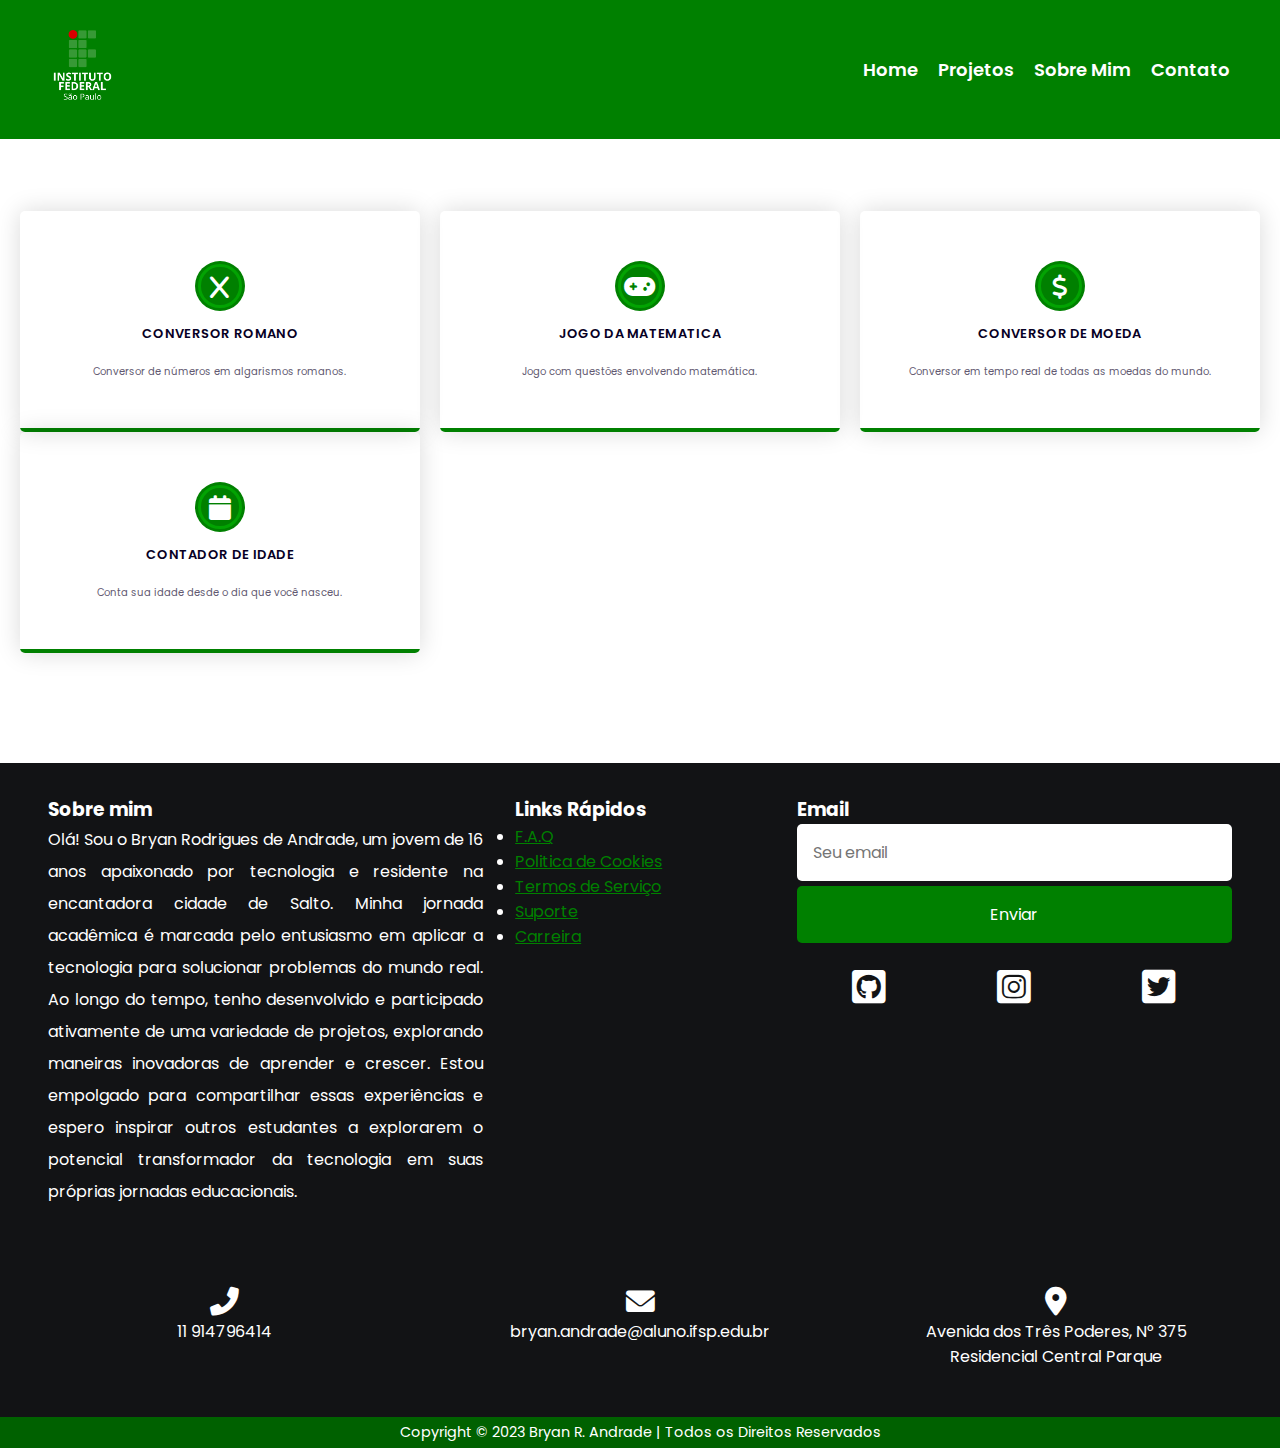
<file: index.html>
<!DOCTYPE html>
<html lang="en">
  <head>
    <meta name="viewport" content="width=device-width, initial-scale=1.0" />
    <title>Projeto Mat - 4BIM</title>
<link rel="shortcut icon" href="/images/ifsp.png" type="image/x-icon">
     <!-- Font Awesome CDN -->
     <link
     rel="stylesheet"
     href="https://cdnjs.cloudflare.com/ajax/libs/font-awesome/6.0.0-beta2/css/all.min.css"
   />

    <!-- Font Awesome Icons -->
    <link
      rel="stylesheet"
      href="https://cdnjs.cloudflare.com/ajax/libs/font-awesome/6.0.0-beta3/css/all.min.css"
    />
    <!-- Google Fonts -->
    <link
      href="https://fonts.googleapis.com/css2?family=Poppins:wght@600;700&display=swap"
      rel="stylesheet"
    />
    <!-- Stylesheet -->
    <link rel="stylesheet" href="style.css" />
  </head>
  <body>
    <header>
      <nav>
        <a href="#home" id="logo"><img src="/images/ifspbranco.png" id="imgifsp"></a>
        <i class="fas fa-bars" id="ham-menu"></i>
        <ul id="nav-bar">
          <li>
            <a href="#home">Home</a>
          </li>
          <li>
            <a href="#projetos">Projetos</a>
          </li>
          <li>
            <a href="#sobre-mim">Sobre Mim</a>
          </li>
          <li>
            <a href="#contatos">Contato</a>
          </li>
        
        </ul>
      </nav>
    </header>
    <!-- Script -->
    <script src="script.js"></script>
    <section>
      <div class="roww" id="home" >
        <h1  id="projetos">OLÁ! SEJA BEM-VINDO AO MEU PROJETO!</h1>
      </div>
      <div class="roww">
        <!-- Column One -->
        <a href="/romano/index.html">
        <div class="columnn">
          <div class="cardd">
            <div class="iconn">
              <i class="fa-solid fa-x"></i>
            </div>
            <h3>CONVERSOR ROMANO</h3>
            <p>
              Conversor de números em algarismos romanos.
            </p></a>
          </div>
        </div>
        <!-- Column Two -->
        <a href="/jogo/index.html">
        <div class="columnn">
          <div class="cardd">
            <div class="iconn">
              <i class="fa-solid fa-gamepad"></i>
            </div>
            <h3>JOGO DA MATEMATICA</h3>
            <p>
              Jogo com questões envolvendo matemática.
            </p></a>
          </div>
        </div>
         <!-- Column Three -->
         <a href="/moeda/index.html">
         <div class="columnn">
          <div class="cardd">
            <div class="iconn">
              <i class="fa-solid fa-dollar-sign"></i>
            </div>
            <h3>CONVERSOR DE MOEDA</h3>
            <p>
              Conversor em tempo real de todas as moedas do mundo.
            </p></a>
          </div>
        </div>
    
        <!-- Column Four -->
        <a href="/idade/index.html">
        <div class="columnn">
          <div class="cardd">
            <div class="iconn">
              <i class="fa-solid fa-calendar"></i>
            </div>
            <h3 id="sobre-mim">CONTADOR DE IDADE</h3>
            <p>
              Conta sua idade desde o dia que você nasceu.
            </p></a>
          </div>
        </div>
      </div>
    </section>
    

    <footer>
      <div class="row primary">
        <div class="column about">
          <h3 >Sobre mim</h3>
          <p>
            Olá! Sou o Bryan Rodrigues de Andrade, um jovem de 16 anos apaixonado por tecnologia e residente na encantadora cidade de Salto. Minha jornada acadêmica é marcada pelo entusiasmo em aplicar a tecnologia para solucionar problemas do mundo real. Ao longo do tempo, tenho desenvolvido e participado ativamente de uma variedade de projetos, explorando maneiras inovadoras de aprender e crescer. Estou empolgado para compartilhar essas experiências e espero inspirar outros estudantes a explorarem o potencial transformador da tecnologia em suas próprias jornadas educacionais.
          </p>
        </div>
        <div class="column_links">
          <h3>Links Rápidos</h3>
          <ul>
            <li>
              <a href="#faq">F.A.Q</a>
            </li>
            <li>
              <a href="#cookies-policy">Politica de Cookies</a>
            </li>
            <li>
              <a href="#terms-of-services">Termos de Serviço</a>
            </li>
            <li>
              <a href="#support">Suporte</a>
            </li>
            <li>
              <a href="#careers">Carreira</a>
            </li>
          </ul>
        </div>
        <div class="column subscribe">
          <h3>Email</h3>
          <div>
            <input type="email" placeholder="Seu email" />
            <button>Enviar</button>
          </div>
          <div class="social">
            <i class="fa-brands fa-github-square"></i>
            <i class="fa-brands fa-instagram-square"></i>
            <i class="fa-brands fa-twitter-square"></i>
          </div>
        </div>
      </div>

      <div class="row secondary" id="contatos">
        <div>
          <p>
            <i class="fas fa-phone-alt"></i>
          </p>
          <a href="https://wa.me//5511914796414?text=Olá!%20Achei%20bonito%20sua%20página%20do%20projeto!" id="semdeco">11 914796414</a>
        </div>
        <div>
          <p><i class="fas fa-envelope"></i></p>
          <p><a href="mailto:bryan.andrade@aluno.ifsp.edu.br"id="semdeco">bryan.andrade@aluno.ifsp.edu.br</a></p>
        </div>
        <div>
          <p><i class="fas fa-map-marker-alt"></i></p>
          <p>Avenida dos Três Poderes, N° 375  <br>Residencial Central Parque
           </p>
        </div>
      </div>
      <div class="row copyright">
        <p>Copyright &copy; 2023 Bryan R. Andrade | Todos os Direitos Reservados</p>
      </div>
    </footer>

  </body>
</html>
</file>
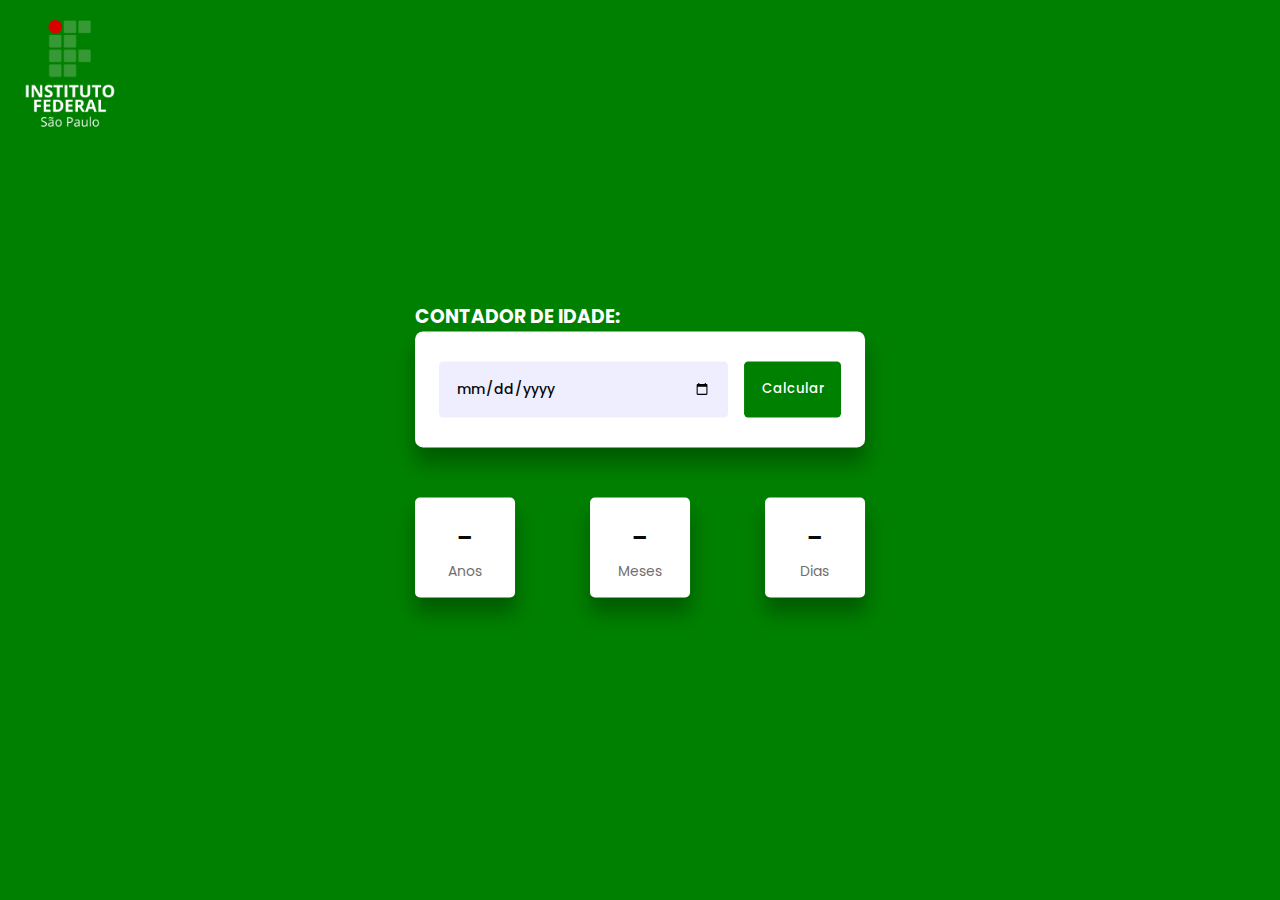
<file: idade/index.html>
<!DOCTYPE html>
<html lang="en">
  <head>
    <meta name="viewport" content="width=device-width, initial-scale=1.0" />
    <title>Idade - PJ</title>
    <link rel="shortcut icon" href="/images/ifsp.png" type="image/x-icon">
    <!-- Google Fonts -->
    <link
      href="https://fonts.googleapis.com/css2?family=Poppins:wght@400;500&display=swap"
      rel="stylesheet"
    />
    <!-- Stylesheet -->
    <link rel="stylesheet" href="style.css" />
  </head>
  <header>
    <a href="/index.html" ><img src="/images/ifspbranco.png" alt=""></a>
  </header>
  <body>
    <div class="container">
        <h3 style="color: white;">CONTADOR DE IDADE:</h3>
      <div class="input-wrapper">
        <input type="date" id="date-input" />
        <button id="calc-age-btn">Calcular</button>
      </div>
      <div class="output-wrapper">
        <div>
          <span id="years">-</span>
          <p>Anos</p>
        </div>
        <div>
          <span id="months">-</span>
          <p>Meses</p>
        </div>
        <div>
          <span id="days">-</span>
          <p>Dias</p>
        </div>
      </div>
    </div>
    <!-- Script -->
    <script src="script.js"></script>
  </body>
</html>
</file>
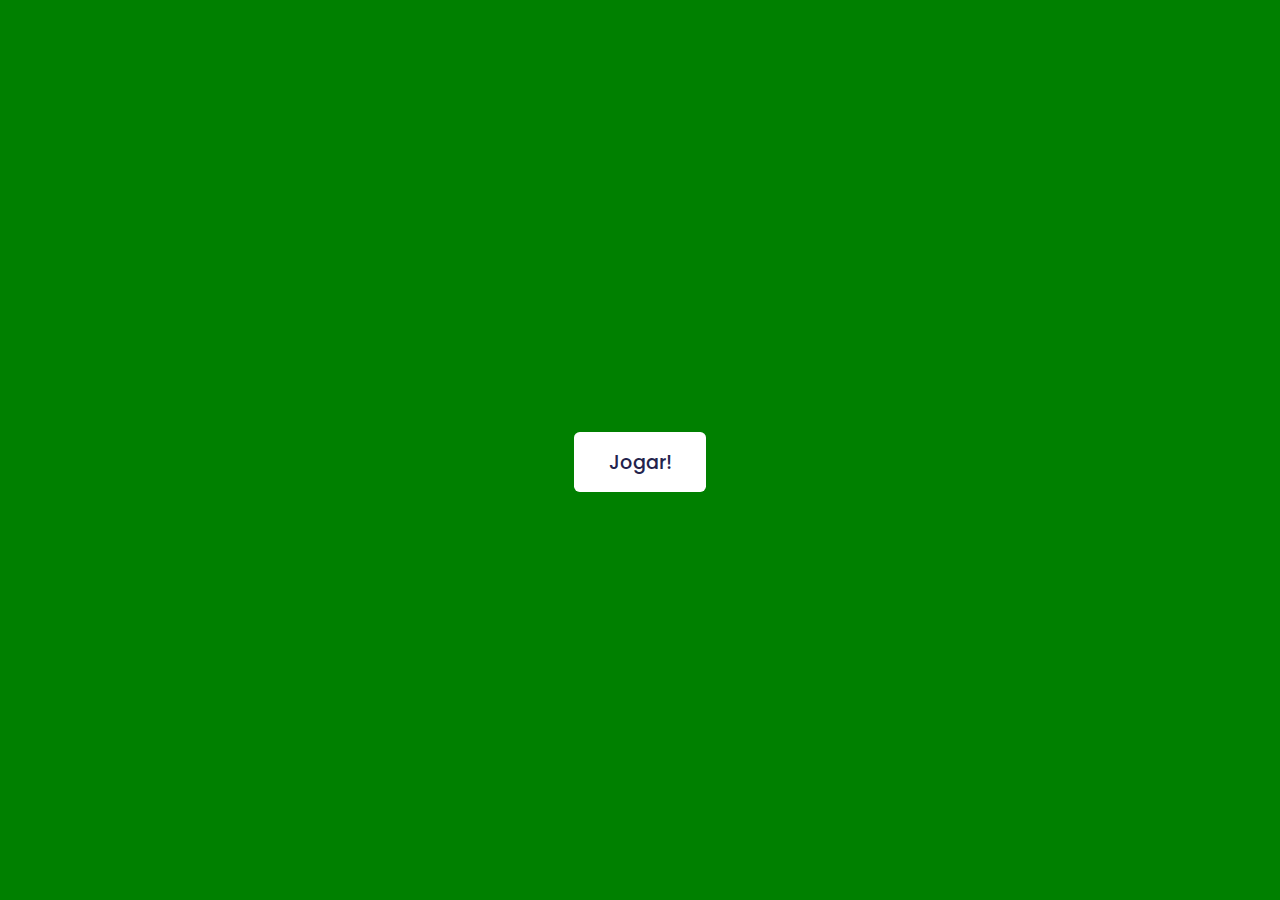
<file: jogo/index.html>
<!DOCTYPE html>
<html lang="en">
  <head>
    <meta name="viewport" content="width=device-width, initial-scale=1.0" />
    <title>Jogo - PJ</title>
    <link rel="shortcut icon" href="/images/ifsp.png" type="image/x-icon">
    <!-- Google Font -->
    <link
      href="https://fonts.googleapis.com/css2?family=Poppins:wght@500;600&display=swap"
      rel="stylesheet"
    />
    <!-- Stylesheet -->
    <link rel="stylesheet" href="style.css" />
  </head>
  <header>
    <a href="/index.html" ><img src="/images/ifspbranco.png" alt=""></a>
  </header>
  <body>
    <div class="container">
      <h3>Complete a lacuna com o <strong>número ou operador</strong></n> correto!</h3>
      <div id="question"></div>
      <button id="submit-btn">Enviar</button>
      <p id="error-msg">Error Message</p>
    </div>
    <div class="controls-container">
      <p id="result"></p>
      <button id="start-btn">Jogar!</button>
    </div>
    <!-- Script -->
    <script src="script.js"></script>
  </body>
</html>
</file>
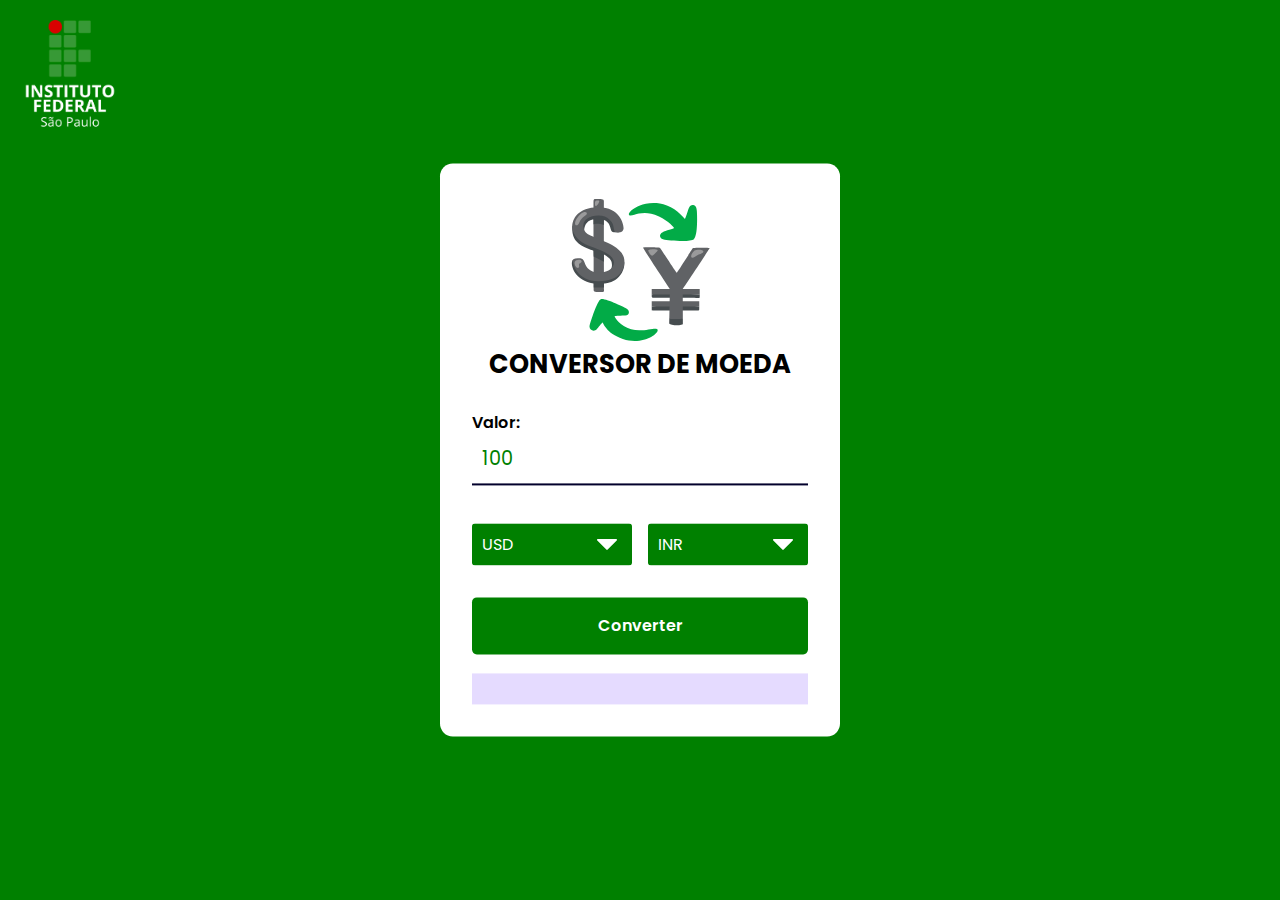
<file: moeda/index.html>
<!DOCTYPE html>
<html lang="en">
  <head>
    <meta name="viewport" content="width=device-width, initial-scale=1.0" />
    <title>Moeda - PJ</title>
    <link rel="shortcut icon" href="/images/ifsp.png" type="image/x-icon">
    <!-- Google Fonts -->
    <link
      href="https://fonts.googleapis.com/css2?family=Poppins:wght@400;600&display=swap"
      rel="stylesheet"
    />
    <!-- Stylesheet-->
    <link rel="stylesheet" href="style.css" />
  </head>
  <header>
    <a href="/index.html" ><img src="/images/ifspbranco.png" alt=""></a>
  </header>
  <body>
    <div class="wrapper">
      <div class="app-details">
        <img src="app-icon.svg" class="app-icon" />
        <h1 class="app-title">Conversor de Moeda</h1>
      </div>
      <label for="amount">Valor:</label>
      <input type="number" id="amount" value="100" />
      <div class="dropdowns">
        <select id="from-currency-select"></select>
        <select id="to-currency-select"></select>
      </div>
      <button id="convert-button">Converter</button>
      <p id="result"></p>
    </div>

    <!-- Scipt With Array Of Supported Country Codes -->
    <script src="currency-codes.js"></script>
    <!-- Script with API Key -->
    <script src="api-key.js"></script>
    <!-- Script -->
    <script src="script.js"></script>
  </body>
</html>
</file>
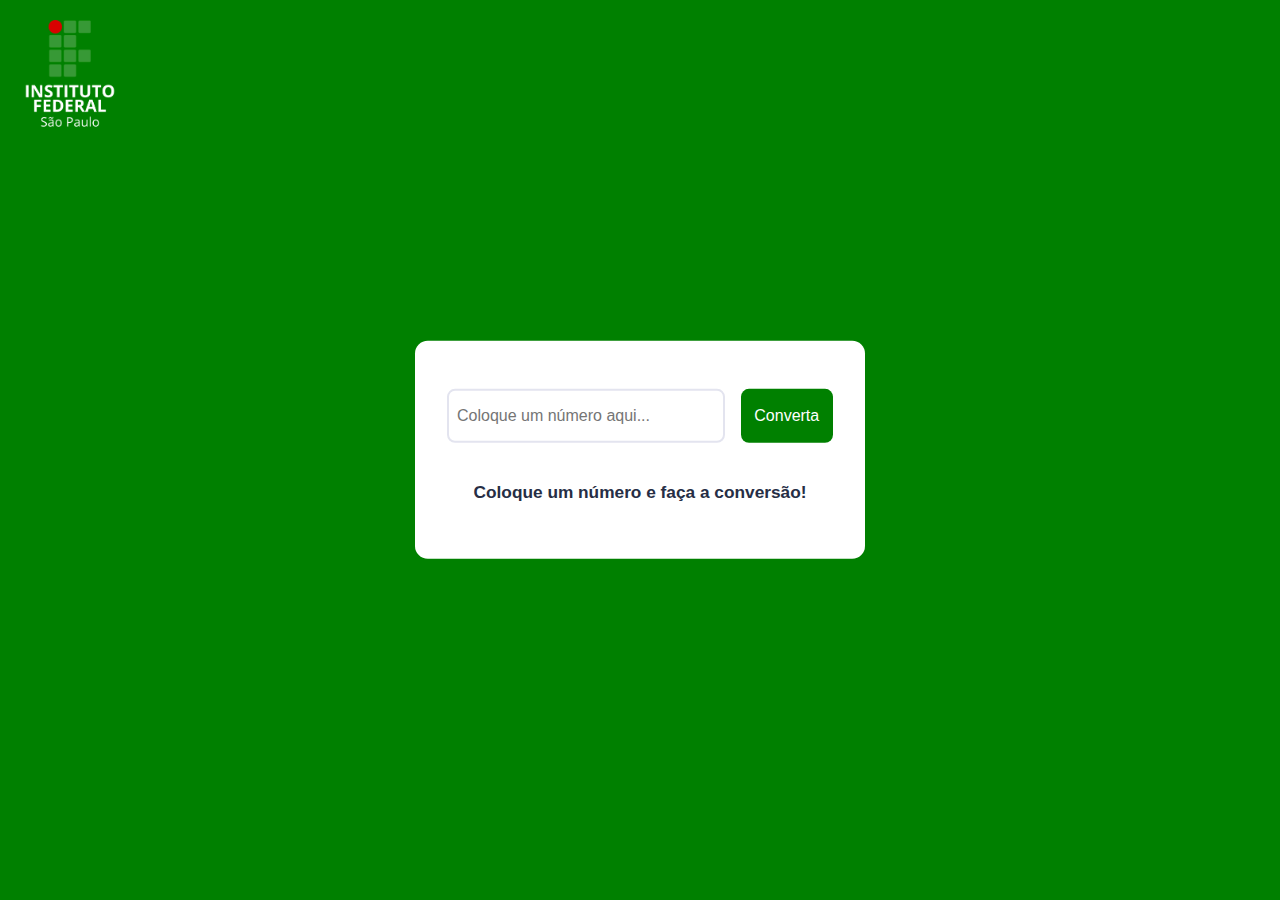
<file: romano/index.html>
<!DOCTYPE html>
<html lang="en">
  <head>
    <meta name="viewport" content="width=device-width, initial-scale=1.0" />
    <title>Romanos - PJ</title>
<link rel="shortcut icon" href="/images/ifsp.png" type="image/x-icon">
    <!-- Stylesheet -->
    <link rel="stylesheet" href="style.css" />
  </head>
  <header>
    <a href="/index.html" ><img src="/images/ifspbranco.png" alt=""></a>
  </header>
  <body>
    <div class="container">
      <div class="input-wrapper">
        <input type="number" id="input" placeholder="Coloque um número aqui..." />
        <button type="submit" id="submit">Converta</button>
      </div>
      <p id="output">
        <span>Coloque um número e faça a conversão!</span>
      </p>
      <p id="error"></p>
    </div>
    <!-- Script -->
    <script src="script.js"></script>
  </body>
</html>
</file>
<file: style.css>
* {
  padding: 0;
  margin: 0;
  box-sizing: border-box;
}
#imgifsp {
  height: 10%;
  width: 13%;
}

html {
  font-size: 62.5%;
}
*:not(i) {
  font-family: "Poppins", sans-serif;
}
header {
  position: fixed;
  width: 100%;
  background-color: green;
  padding: 3rem 5rem;
}
nav {
  display: flex;
  justify-content: space-between;
  align-items: center;
}
nav ul {
  list-style: none;
  display: flex;
  gap: 2rem;
}
nav a {
  font-size: 1.8rem;
  text-decoration: none;
}
nav a#logo {
  color: #000000;
  font-weight: 700;
}
nav ul a {
  color: #ffffff;
  font-weight: 600;
}
nav ul a:hover {
  border-bottom: 2px solid #ffffff;
}
section#home {
  height: 100vh;
  display: grid;
  place-items: center;
}
h1 {
  font-size: 4rem;
}
#ham-menu {
  display: none;
}
nav ul.active {
  left: 0;
}
@media only screen and (max-width: 991px) {
  html {
    font-size: 56.25%;
  }
  header {
    padding: 2.2rem 5rem;
  }
}
@media only screen and (max-width: 767px) {
  html {
    font-size: 50%;
  }
  #ham-menu {
    display: block;
    color: #ffffff;
  }
  nav a#logo,
  #ham-menu {
    font-size: 3.2rem;
  }
  nav ul {
    background-color: black;
    position: fixed;
    left: -100vw;
    top: 73.6px;
    width: 100vw;
    height: calc(100vh - 73.6px);
    display: flex;
    flex-direction: column;
    align-items: center;
    justify-content: space-around;
    transition: 1s;
    gap: 0;
  }
}
@media only screen and (max-width: 575px) {
  html {
    font-size: 46.87%;
  }
  header {
    padding: 2rem 3rem;
  }
  nav ul {
    top: 65.18px;
    height: calc(100vh - 65.18px);
  }
}






footer {
  background-color: #121315;
  color: #ffffff;
  font-size: 16px;
}
footer * {
  font-family: "Poppins", sans-serif;
  box-sizing: border-box;
  border: none;
  outline: none;
}
.row {
  padding: 2em 1em;
}
.row.primary {
  display: grid;
  grid-template-columns: 2fr 1fr 2fr;
  align-items: stretch;
}
.column {
  width: 100%;
  display: flex;
  flex-direction: column;
  padding: 0 2em;
  min-height: 15em;
}

.about p {
  text-align: justify;
  line-height: 2;
  margin: 0;
}
input,
button {
  font-size: 1em;
  padding: 1em;
  width: 100%;
  border-radius: 5px;
  margin-bottom: 5px;
}
button {
  background-color: green;
  color: #ffffff;
}
div.social {
  display: flex;
  justify-content: space-around;
  font-size: 2.4em;
  flex-direction: row;
  margin-top: 0.5em;
}
.social i:hover {
  color: rgb(223, 223, 223);
}
.row.secondary {
  display: flex;
  justify-content: space-around;
  text-align: center;
}
.row.secondary i {
  font-size: 1.8em;
  color: white;
}
.row.secondary div {
  padding: 1em 0;
  width: 100%;
}
.row.secondary div:hover {
  background-color: #2d2d2e;
}
.copyright {
  padding: 0.3em 1em;
  background-color: rgb(0, 97, 0);
}
.copyright p {
  font-size: 0.9em;
  text-align: center;
}
@media screen and (max-width: 850px) {
  .row.primary {
    grid-template-columns: 1fr;
  }
  .row.secondary {
    flex-direction: column;
  }
}

.column_links a{
  color: green;
}

#semdeco {
  text-decoration: none;
  color: white;
}




* {
  padding: 0;
  margin: 0;
  box-sizing: border-box;
  font-family: "Poppins", sans-serif;
  
}
.roww {
  display: flex;
  margin-top: auto;
  margin-bottom: 100px;
  flex-wrap: wrap;
  
}
.roww h1 {
  width: 100%;
  text-align: center;
  font-size: 3.75em;
  margin: 0.6em 0;
  font-weight: 600;
  color: #070024;
}
.columnn {
  padding: 1em;
}
.cardd {
  padding: 3.1em 1.25em;
  text-align: center;
  background: linear-gradient(0deg, green 10px, transparent 10px);
  background-repeat: no-repeat;
  background-position: 0 0.62em;
  box-shadow: 0 0 2.5em rgba(0, 0, 0, 0.15);
  border-radius: 0.5em;
  transition: 0.5s;
  cursor: pointer;
}
.cardd .iconn {
  font-size: 2.5em;
  height: 2em;
  width: 2em;
  margin: auto;
  background-color: green;
  display: grid;
  place-items: center;
  border-radius: 50%;
  color: #ffffff;
}
.iconn:before {
  position: absolute;
  content: "";
  height: 1.5em;
  width: 1.5em;
  border: 0.12em solid rgb(2, 163, 2);
  border-radius: 50%;
  transition: 0.5s;
}
.cardd h3 {
  font-size: 1.3em;
  margin: 1em 0 1.4em 0;
  font-weight: 600;
  letter-spacing: 0.3px;
  color: #070024;
}
.cardd p {
  line-height: 2em;
  color: #625a71;
}
.cardd:hover {
  background-position: 0;
}
.cardd:hover .iconn:before {
  height: 2.25em;
  width: 2.25em;
}
@media screen and (min-width: 768px) {
  section {
    padding: 1em 7em;
  }
}
@media screen and (min-width: 992px) {
  section {
    padding: 1em;
  }
  .cardd {
    padding: 5em 2em;
  }
  .columnn {
    flex: 0 0 33.33%;
    max-width: 33.33%;
    padding: 0 1em;
  }
}

.roww a {
  text-decoration: none;
}

.roww:visited{
  text-decoration: none;
}
</file>
<file: idade/style.css>
* {
    padding: 0;
    margin: 0;
    box-sizing: border-box;
    font-family: "Poppins", sans-serif;
  }
  body {
    background-color: green;
  }
  .container {
    width: min(60%, 28.12em);
    position: absolute;
    transform: translate(-50%, -50%);
    top: 50%;
    left: 50%;
  }
  .container * {
    border: none;
    outline: none;
  }
  .input-wrapper {
    background-color: #ffffff;
    padding: 1.87em 1.5em;
    border-radius: 0.5em;
    box-shadow: 0 0.93em 1.25em rgba(0, 0, 0, 0.3);
    margin-bottom: 3.12em;
    display: grid;
    grid-template-columns: 9fr 3fr;
    gap: 1em;
  }
  input,
  button {
    font-weight: 500;
    border-radius: 0.31em;
  }
  input {
    background-color: #eeeeff;
    color: #080808;
    padding: 1.2em 1.25em;
    font-size: 0.87em;
  }
  button {
    color: #ffffff;
    background-color: green;
  }
  .output-wrapper {
    width: 100%;
    display: flex;
    justify-content: space-between;
  }
  .output-wrapper div {
    height: 6.25em;
    width: 6.25em;
    background-color: #ffffff;
    border-radius: 0.31em;
    color: #080808;
    display: grid;
    place-items: center;
    padding: 1.25em 0;
    box-shadow: 0 0.93em 1.25em rgba(0, 0, 0, 0.3);
  }
  span {
    font-size: 1.87em;
    font-weight: 500;
  }
  p {
    font-size: 0.87em;
    color: #707070;
    font-weight: 400;
  }

  header img {
    margin: 20px;
    width: 100px;
  }
</file>
<file: jogo/style.css>
* {
  padding: 0;
  margin: 0;
  box-sizing: border-box;
  font-family: "Poppins", sans-serif;
}
body {
  background-color: green;
}
.container {
  background-color: #ffffff;
  width: 90%;
  max-width: 31.25em;
  position: absolute;
  transform: translate(-50%, -50%);
  top: 50%;
  left: 50%;
  padding: 5em 3em;
  border-radius: 0.5em;
}
.container h3 {
  font-size: 1.2em;
  color: #23234c;
  text-align: center;
  font-weight: 500;
  line-height: 1.8em;
}
.container #submit-btn {
  font-size: 1.2em;
  font-weight: 500;
  display: block;
  margin: 0 auto;
  background-color: green;
  border-radius: 0.3em;
  border: none;
  outline: none;
  cursor: pointer;
  color: #ffffff;
  padding: 0.6em 2em;
}
#error-msg {
  text-align: center;
  margin-top: 1em;
  background-color: #ffdde0;
  color: #d62f2f;
  padding: 0.2em 0;
}
.container #question {
  background-color: #eeedf1;
  font-size: 2em;
  font-weight: 600;
  color: #23234c;
  text-align: center;
  display: flex;
  align-items: center;
  justify-content: center;
  margin: 1.4em 0 1em 0;
  padding: 1em 0;
}
.container input {
  font-size: 1em;
  font-weight: 600;
  width: 2.35em;
  color: #23234c;
  text-align: center;
  padding: 0 0.2em;
  border: none;
  background-color: transparent;
  border-bottom: 0.12em solid #23234c;
  margin: 0 0.25em;
}
.container input:focus {
  border-color: green;
  outline: none;
}
/*Hide Number Arrows*/

.container input[type="number"]::-webkit-outer-spin-button,
.container input[type="number"]::-webkit-inner-spin-button {
  -webkit-appearance: none;
  margin: 0;
}
.controls-container {
  position: absolute;
  display: flex;
  align-items: center;
  justify-content: center;
  flex-direction: column;
  background-color: green;
  height: 100%;
  width: 100%;
  top: 0;
}
#start-btn {
  font-size: 1.2em;
  font-weight: 500;
  background-color: #ffffff;
  color: #23234c;
  border: none;
  outline: none;
  cursor: pointer;
  padding: 0.8em 1.8em;
  border-radius: 0.3em;
}
#result {
  margin-bottom: 1em;
  font-size: 1.5em;
  color: #23234c;
}
#result span {
  font-weight: 600;
}

.hide {
  display: none;
}

header img {
  margin: 20px;
  width: 100px;
}
</file>
<file: moeda/style.css>
* {
  padding: 0;
  margin: 0;
  box-sizing: border-box;
  font-family: "Poppins", sans-serif;
  border: none;
  outline: none;
}
body {
  background-color: green;
}
.wrapper {
  width: 90%;
  max-width: 25em;
  background-color: #ffffff;
  position: absolute;
  transform: translate(-50%, -50%);
  left: 50%;
  top: 50%;
  padding: 2em;
  border-radius: 0.8em;
}
.app-details {
  display: flex;
  align-items: center;
  flex-direction: column;
}
.app-icon {
  width: 9.37em;
}
.app-title {
  font-size: 1.6em;
  text-transform: uppercase;
  margin-bottom: 1em;
}
label {
  display: block;
  font-weight: 600;
}
input#amount {
  font-weight: 400;
  font-size: 1.2em;
  display: block;
  width: 100%;
  border-bottom: 2px solid #02002c;
  color: green;
  margin-bottom: 2em;
  padding: 0.5em;
}
input#amount:focus {
  color: green;
  border-color: green;
}
.dropdowns {
  display: flex;
  align-items: center;
  justify-content: space-between;
  gap: 1em;
}
select {
  width: 100%;
  padding: 0.6em;
  font-size: 1em;
  border-radius: 0.2em;
  appearance: none;
  -webkit-appearance: none;
  -moz-appearance: none;
  background-image: url("arrow-down.svg");
  background-repeat: no-repeat;
  background-position: right 15px top 50%, center;
  background-size: 20px 20px;
  background-color: green;
  color: #ffffff;
}
select option {
  background-color: #ffffff;
  color: #02002c;
}
button {
  font-size: 1em;
  width: 100%;
  background-color: green;
  padding: 1em 0;
  margin-top: 2em;
  border-radius: 0.3em;
  color: #ffffff;
  font-weight: 600;
}
#result {
  font-size: 1.2em;
  text-align: center;
  margin-top: 1em;
  color: #02002c;
  background-color: #e5dbff;
  padding: 0.8em 0;
}

header img {
  margin: 20px;
  width: 100px;
}
</file>
<file: romano/style.css>
* {
    padding: 0;
    margin: 0;
    box-sizing: border-box;
    font-family: "Poppins", sans-serif;
  }
  body {
    background-color: green;
  }
  .container {
    background-color: #ffffff;
    width: min(90%, 450px);
    position: absolute;
    transform: translate(-50%, -50%);
    left: 50%;
    top: 50%;
    padding: 3em 2em;
    border-radius: 0.8em;
  }
  .input-wrapper {
    display: grid;
    grid-template-columns: 9fr 3fr;
    gap: 1em;
  }
  input {
    padding: 1em 0.5em;
    color: #262e45;
    border: 2px solid #e3e4ef;
  }
  input:focus {
    border-color: green;
  }
  button {
    border: none;
    background-color: green;
    color: #ffffff;
  }
  input,
  button {
    font-size: 1em;
    outline: none;
    border-radius: 0.5em;
  }
  #error {
    background-color: #fc4747;
    text-align: center;
    color: #ffffff;
    margin-top: 0.5em;
  }
  #output {
    font-size: 1.2em;
    text-align: center;
    font-weight: 600;
    color: #262e45;
    margin-top: 2em;
  }
  #output span {
    font-size: 0.9em;
  }

  header img {
    margin: 20px;
    width: 100px;
  }
</file>
